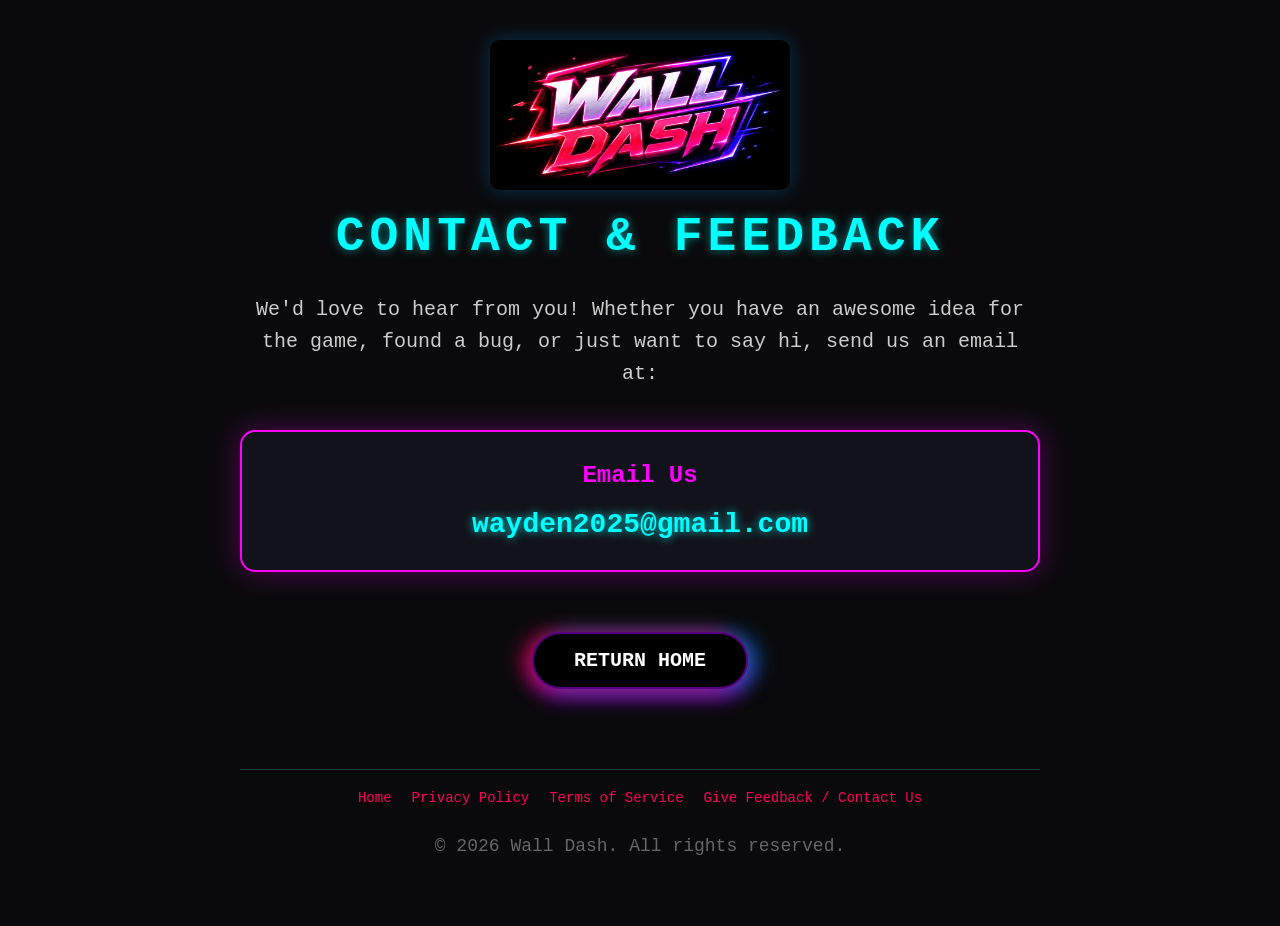
<file: contact.html>
<!DOCTYPE html>
<html lang="en">
<head>
    <meta charset="UTF-8">
    <meta name="viewport" content="width=device-width, initial-scale=1.0">
    <title>Contact Us - Wall Dash</title>
    <link rel="stylesheet" href="style.css?v=31">
</head>
<body style="display: flex; flex-direction: column; align-items: center; padding: 40px 20px; font-family: 'Courier New', Courier, monospace; color: #a0a0b0;">
    <div style="max-width: 800px; width: 100%; text-align: center;">
        <img src="logo.png" alt="Wall Dash" style="max-width: 100%; height: auto; max-height: 150px; object-fit: contain; margin: 0 auto 20px auto; display: block; border-radius: 10px; box-shadow: 0 0 20px rgba(0, 150, 255, 0.3);">
        <h1 style="color: #00ffff; text-shadow: 0 0 10px rgba(0,255,255,0.5);">Contact & Feedback</h1>
        
        <p style="font-size: 20px; line-height: 1.6; margin-top: 30px;">
            We'd love to hear from you! Whether you have an awesome idea for the game, found a bug, or just want to say hi, send us an email at:
        </p>

        <div style="margin: 40px 0; background: rgba(20,20,30,0.8); border: 2px solid #ff00ff; border-radius: 15px; padding: 30px; box-shadow: 0 0 30px rgba(255,0,255,0.3);">
            <h2 style="color: #ff00ff; margin-bottom: 20px;">Email Us</h2>
            <a href="mailto:wayden2025@gmail.com" style="color: #00ffff; font-size: 28px; font-weight: bold; text-decoration: none; text-shadow: 0 0 10px rgba(0,255,255,0.8);">wayden2025@gmail.com</a>
        </div>

        <button onclick="window.location.href='index.html'" style="margin-top: 20px; padding: 15px 40px; font-size: 20px; cursor: pointer;">RETURN HOME</button>
    </div>

    <!-- Site Footer -->
    <footer class="site-footer" style="margin-top: 80px; width: 100%; max-width: 800px; text-align: center;">
        <a href="index.html">Home</a>
        <a href="privacy.html">Privacy Policy</a>
        <a href="terms.html">Terms of Service</a>
        <a href="contact.html">Give Feedback / Contact Us</a>
        <p>&copy; 2026 Wall Dash. All rights reserved.</p>
    </footer>
</body>
</html>
</file>
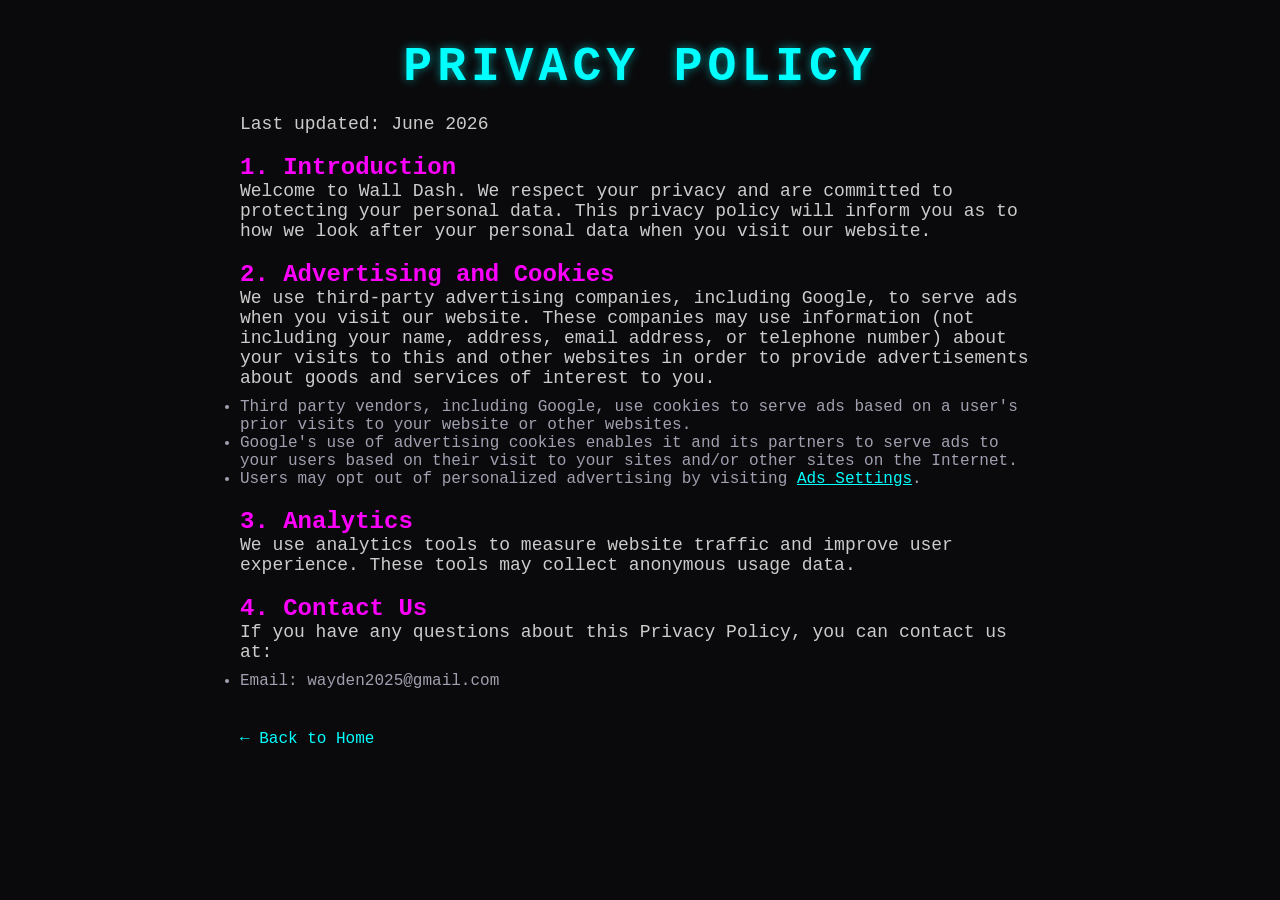
<file: privacy.html>
<!DOCTYPE html>
<html lang="en">
<head>
    <meta charset="UTF-8">
    <meta name="viewport" content="width=device-width, initial-scale=1.0">
    <title>Privacy Policy - Wall Dash</title>
    <link rel="stylesheet" href="style.css?v=2">
</head>
<body style="display: flex; flex-direction: column; align-items: center; padding: 40px 20px; font-family: 'Courier New', Courier, monospace; color: #a0a0b0;">
    <div style="max-width: 800px; width: 100%; text-align: left;">
        <h1 style="color: #00ffff; text-shadow: 0 0 10px rgba(0,255,255,0.5);">Privacy Policy</h1>
        <p>Last updated: June 2026</p>
        
        <h2 style="color: #ff00ff; margin-top: 20px;">1. Introduction</h2>
        <p>Welcome to Wall Dash. We respect your privacy and are committed to protecting your personal data. This privacy policy will inform you as to how we look after your personal data when you visit our website.</p>
        
        <h2 style="color: #ff00ff; margin-top: 20px;">2. Advertising and Cookies</h2>
        <p>We use third-party advertising companies, including Google, to serve ads when you visit our website. These companies may use information (not including your name, address, email address, or telephone number) about your visits to this and other websites in order to provide advertisements about goods and services of interest to you.</p>
        <ul>
            <li>Third party vendors, including Google, use cookies to serve ads based on a user's prior visits to your website or other websites.</li>
            <li>Google's use of advertising cookies enables it and its partners to serve ads to your users based on their visit to your sites and/or other sites on the Internet.</li>
            <li>Users may opt out of personalized advertising by visiting <a href="https://www.google.com/settings/ads" target="_blank" style="color: #00ffff;">Ads Settings</a>.</li>
        </ul>
        
        <h2 style="color: #ff00ff; margin-top: 20px;">3. Analytics</h2>
        <p>We use analytics tools to measure website traffic and improve user experience. These tools may collect anonymous usage data.</p>
        
        <h2 style="color: #ff00ff; margin-top: 20px;">4. Contact Us</h2>
        <p>If you have any questions about this Privacy Policy, you can contact us at:</p>
        <ul>
            <li>Email: wayden2025@gmail.com</li>
        </ul>
        
        <div style="margin-top: 40px;">
            <a href="index.html" style="color: #00ffff; text-decoration: none;">&larr; Back to Home</a>
        </div>
    </div>
</body>
</html>
</file>
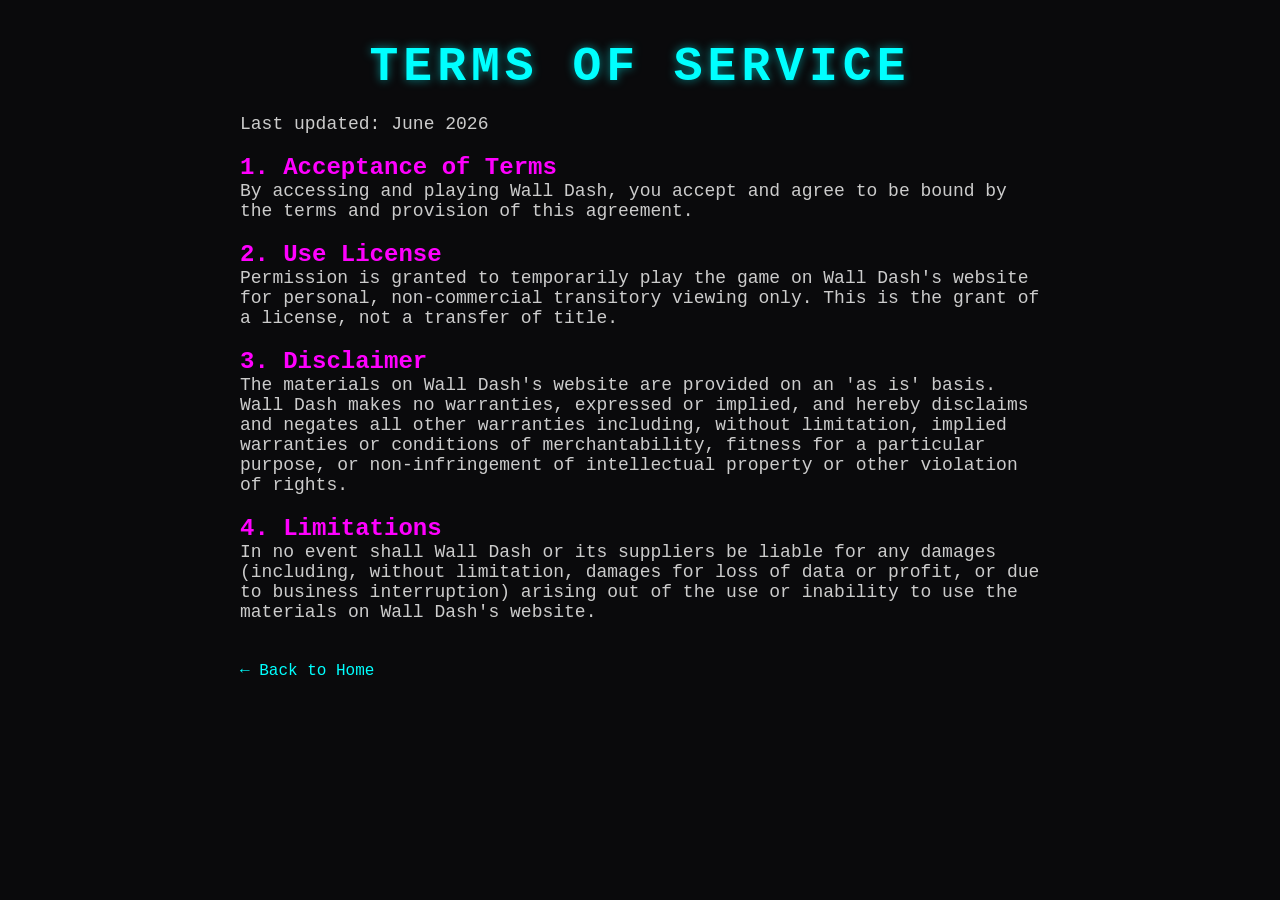
<file: terms.html>
<!DOCTYPE html>
<html lang="en">
<head>
    <meta charset="UTF-8">
    <meta name="viewport" content="width=device-width, initial-scale=1.0">
    <title>Terms of Service - Wall Dash</title>
    <link rel="stylesheet" href="style.css?v=2">
</head>
<body style="display: flex; flex-direction: column; align-items: center; padding: 40px 20px; font-family: 'Courier New', Courier, monospace; color: #a0a0b0;">
    <div style="max-width: 800px; width: 100%; text-align: left;">
        <h1 style="color: #00ffff; text-shadow: 0 0 10px rgba(0,255,255,0.5);">Terms of Service</h1>
        <p>Last updated: June 2026</p>
        
        <h2 style="color: #ff00ff; margin-top: 20px;">1. Acceptance of Terms</h2>
        <p>By accessing and playing Wall Dash, you accept and agree to be bound by the terms and provision of this agreement.</p>
        
        <h2 style="color: #ff00ff; margin-top: 20px;">2. Use License</h2>
        <p>Permission is granted to temporarily play the game on Wall Dash's website for personal, non-commercial transitory viewing only. This is the grant of a license, not a transfer of title.</p>
        
        <h2 style="color: #ff00ff; margin-top: 20px;">3. Disclaimer</h2>
        <p>The materials on Wall Dash's website are provided on an 'as is' basis. Wall Dash makes no warranties, expressed or implied, and hereby disclaims and negates all other warranties including, without limitation, implied warranties or conditions of merchantability, fitness for a particular purpose, or non-infringement of intellectual property or other violation of rights.</p>
        
        <h2 style="color: #ff00ff; margin-top: 20px;">4. Limitations</h2>
        <p>In no event shall Wall Dash or its suppliers be liable for any damages (including, without limitation, damages for loss of data or profit, or due to business interruption) arising out of the use or inability to use the materials on Wall Dash's website.</p>
        
        <div style="margin-top: 40px;">
            <a href="index.html" style="color: #00ffff; text-decoration: none;">&larr; Back to Home</a>
        </div>
    </div>
</body>
</html>
</file>
<file: style.css>
:root {
    --bg-color: #0a0a0c;
    --lane-color: rgba(255, 255, 255, 0.05);
    --lane-divider: rgba(0, 255, 255, 0.3);
    --player-color: #ff00ff;
    --player-glow: 0 0 15px #ff0055, 0 0 30px #0088ff;
    --obstacle-color: #ff0055;
    --obstacle-glow: 0 0 15px #ff0055;
    --text-color: #ffffff;
    --perfect-color: #ffff00;
}

* {
    box-sizing: border-box;
    margin: 0;
    padding: 0;
    user-select: none;
    -webkit-user-select: none;
    touch-action: manipulation;
}

body, html {
    width: 100%;
    height: 100%;
    overflow-x: hidden;
    overflow-y: auto;
    background-color: var(--bg-color);
    font-family: 'Courier New', Courier, monospace;
    color: var(--text-color);
}

#game-container {
    position: relative;
    width: 100%;
    height: 100%;
    max-width: 600px;
    margin: 0 auto;
    background-color: #050508;
    overflow: hidden;
    box-shadow: 0 0 50px rgba(0,0,0,0.8);
}

#game-canvas {
    display: block;
    width: 100%;
    height: 100%;
}

/* UI Layer */
#ui-layer {
    position: absolute;
    top: 0;
    left: 0;
    width: 100%;
    height: 100%;
    pointer-events: none;
}

#score-display {
    position: absolute;
    top: 20px;
    right: 20px;
    font-size: 32px;
    font-weight: bold;
    text-shadow: 0 0 10px #fff;
    z-index: 10;
}

#combo-display {
    position: absolute;
    top: 60px;
    right: 20px;
    font-size: 24px;
    color: var(--player-color);
    text-shadow: var(--player-glow);
    font-weight: bold;
    z-index: 10;
    transition: transform 0.1s ease-out;
}

#combo-display.pop {
    transform: scale(1.5);
}

#perfect-text {
    position: absolute;
    top: 30%;
    width: 100%;
    text-align: center;
    font-size: 48px;
    font-weight: bold;
    color: var(--perfect-color);
    text-shadow: 0 0 20px var(--perfect-color);
    opacity: 0;
    animation: perfectAnim 0.5s ease-out forwards;
}

@keyframes perfectAnim {
    0% { transform: scale(0.5); opacity: 1; }
    50% { transform: scale(1.2); opacity: 1; }
    100% { transform: scale(1.5); opacity: 0; }
}

/* Screens */
#game-over-screen, #start-screen, #win-screen {
    position: absolute;
    top: 0;
    left: 0;
    width: 100%;
    height: 100%;
    display: flex;
    flex-direction: column;
    justify-content: center;
    align-items: center;
    background: rgba(0, 0, 0, 0.4);
    z-index: 20;
}

#game-over-screen {
    background: #000;
}

#game-over-screen .glass-panel {
    background: transparent;
    border: none;
    box-shadow: none;
    backdrop-filter: none;
    -webkit-backdrop-filter: none;
}

.glass-panel {
    background: rgba(10, 15, 25, 0.6);
    backdrop-filter: blur(15px);
    -webkit-backdrop-filter: blur(15px);
    border: 1px solid rgba(255, 0, 85, 0.4);
    border-radius: 20px;
    padding: 40px 30px;
    box-shadow: 0 0 30px rgba(0, 136, 255, 0.15), inset 0 0 20px rgba(255, 0, 85, 0.1);
    display: flex;
    flex-direction: column;
    align-items: center;
    max-width: 90%;
    text-align: center;
    animation: glassIn 0.4s cubic-bezier(0.175, 0.885, 0.32, 1.275) forwards;
}

@keyframes glassIn {
    0% { transform: scale(0.8); opacity: 0; }
    100% { transform: scale(1); opacity: 1; }
}

h1 {
    font-size: 48px;
    margin-bottom: 20px;
    text-transform: uppercase;
    letter-spacing: 5px;
    text-shadow: var(--player-glow);
    text-align: center;
}

#game-over-screen h1 {
    color: var(--obstacle-color);
    text-shadow: var(--obstacle-glow);
}

.stats {
    font-size: 24px;
    margin-bottom: 40px;
    text-align: center;
    line-height: 1.5;
}

button {
    padding: 15px 40px;
    font-size: 24px;
    font-family: inherit;
    font-weight: bold;
    color: white;
    background-color: black;
    border: 2px solid rgba(170, 0, 255, 0.5);
    border-radius: 30px;
    cursor: pointer;
    box-shadow: -10px 0 20px rgba(255, 0, 85, 0.6), 10px 0 20px rgba(0, 136, 255, 0.6), 0 10px 20px rgba(170, 0, 255, 0.6);
    transition: transform 0.2s, box-shadow 0.2s, background-color 0.2s, color 0.2s;
    text-transform: uppercase;
}

button:hover {
    transform: scale(1.05);
    background-color: rgba(170, 0, 255, 0.1);
    box-shadow: -12px 0 25px rgba(255, 0, 85, 0.8), 12px 0 25px rgba(0, 136, 255, 0.8), 0 12px 25px rgba(170, 0, 255, 0.8), inset 0 0 15px rgba(170, 0, 255, 0.4);
}

button:active {
    transform: scale(0.95);
}

p {
    font-size: 18px;
    margin-bottom: 10px;
    color: #ccc;
}

.hidden {
    display: none !important;
}

/* Shake effect for game container */
@keyframes shake {
    0% { transform: translate(1px, 1px) rotate(0deg); }
    10% { transform: translate(-1px, -2px) rotate(-1deg); }
    20% { transform: translate(-3px, 0px) rotate(1deg); }
    30% { transform: translate(3px, 2px) rotate(0deg); }
    40% { transform: translate(1px, -1px) rotate(1deg); }
    50% { transform: translate(-1px, 2px) rotate(-1deg); }
    60% { transform: translate(-3px, 1px) rotate(0deg); }
    70% { transform: translate(3px, 1px) rotate(-1deg); }
    80% { transform: translate(-1px, -1px) rotate(1deg); }
    90% { transform: translate(1px, 2px) rotate(0deg); }
    100% { transform: translate(1px, -2px) rotate(-1deg); }
}

.shake {
    animation: shake 0.3s cubic-bezier(.36,.07,.19,.97) both;
}

/* Mobile Ad Spaces */
.ad-space-mobile {
    display: flex;
    justify-content: center;
    align-items: center;
    background: #0f0f15;
    height: 70px;
    flex-shrink: 0;
    border-top: 1px solid #222;
    border-bottom: 1px solid #222;
}

.top-ad {
    border-top: none;
}

.bottom-ad {
    border-bottom: none;
}

.ad-placeholder-mobile {
    width: 320px;
    height: 50px;
    background: #1a1a24;
    border: 1px dashed #444;
    color: #666;
    display: flex;
    justify-content: center;
    align-items: center;
    text-align: center;
    font-size: 12px;
}

/* Hide mobile ads on desktop */
@media (min-width: 1000px) {
    .ad-space-mobile {
        display: none;
    }
}

/* Desktop Ad Spaces */
.ad-space-desktop {
    display: none;
    flex: 1;
    flex-direction: column;
    justify-content: space-evenly;
    align-items: center;
    background: #0f0f15;
}
.left-ad { border-right: 1px solid #222; }
.right-ad { border-left: 1px solid #222; }

.ad-placeholder-desktop {
    background: #1a1a24;
    border: 1px dashed #444;
    color: #666;
    display: flex;
    justify-content: center;
    align-items: center;
    text-align: center;
    font-size: 12px;
}
.ad-placeholder-desktop:nth-child(1) { width: 160px; height: 600px; }
.ad-placeholder-desktop:nth-child(2) { width: 300px; height: 250px; }

/* Show desktop ads on screens wider than 1000px */
@media (min-width: 1000px) {
    .ad-space-desktop {
        display: flex;
    }
}

/* Footer and Policy Styles */
.site-footer {
    width: 100%;
    padding: 20px 0;
    margin-top: 40px;
    border-top: 1px solid rgba(0, 255, 255, 0.2);
    display: flex;
    justify-content: center;
    flex-wrap: wrap;
    gap: 20px;
    font-family: 'Courier New', Courier, monospace;
    font-size: 14px;
}
.site-footer a {
    color: #ff0055;
    text-decoration: none;
    transition: color 0.2s;
}
.site-footer a:hover {
    color: #ff00ff;
    text-shadow: 0 0 5px rgba(255,0,255,0.5);
}
.site-footer p {
    width: 100%;
    text-align: center;
    color: #666;
    margin-top: 10px;
}

/* Cookie Banner */
.cookie-banner {
    display: none; /* Flex when active */
    position: fixed;
    bottom: 0;
    left: 0;
    width: 100%;
    background: rgba(10, 10, 15, 0.95);
    border-top: 2px solid #00ffff;
    padding: 15px 20px;
    box-shadow: 0 -5px 20px rgba(0, 255, 255, 0.2);
    z-index: 9999;
    flex-direction: column;
    align-items: center;
    justify-content: space-between;
    font-family: 'Courier New', Courier, monospace;
    text-align: center;
}
@media (min-width: 768px) {
    .cookie-banner {
        flex-direction: row;
        text-align: left;
        padding: 15px 40px;
    }
}
.cookie-banner p {
    color: #fff;
    margin: 0 0 10px 0;
    font-size: 14px;
    line-height: 1.4;
    max-width: 800px;
}
@media (min-width: 768px) {
    .cookie-banner p {
        margin: 0 20px 0 0;
    }
}
.cookie-banner a {
    color: #ff00ff;
    text-decoration: underline;
}
.cookie-btn {
    background: #00ffff;
    color: #000;
    border: none;
    padding: 8px 20px;
    font-weight: bold;
    border-radius: 5px;
    cursor: pointer;
    white-space: nowrap;
    transition: background 0.2s;
}
.cookie-btn:hover {
    background: #fff;
}

.desktop-only-ad {
    display: none;
}
@media (min-width: 768px) {
    .desktop-only-ad {
        display: block;
    }
}
</file>
